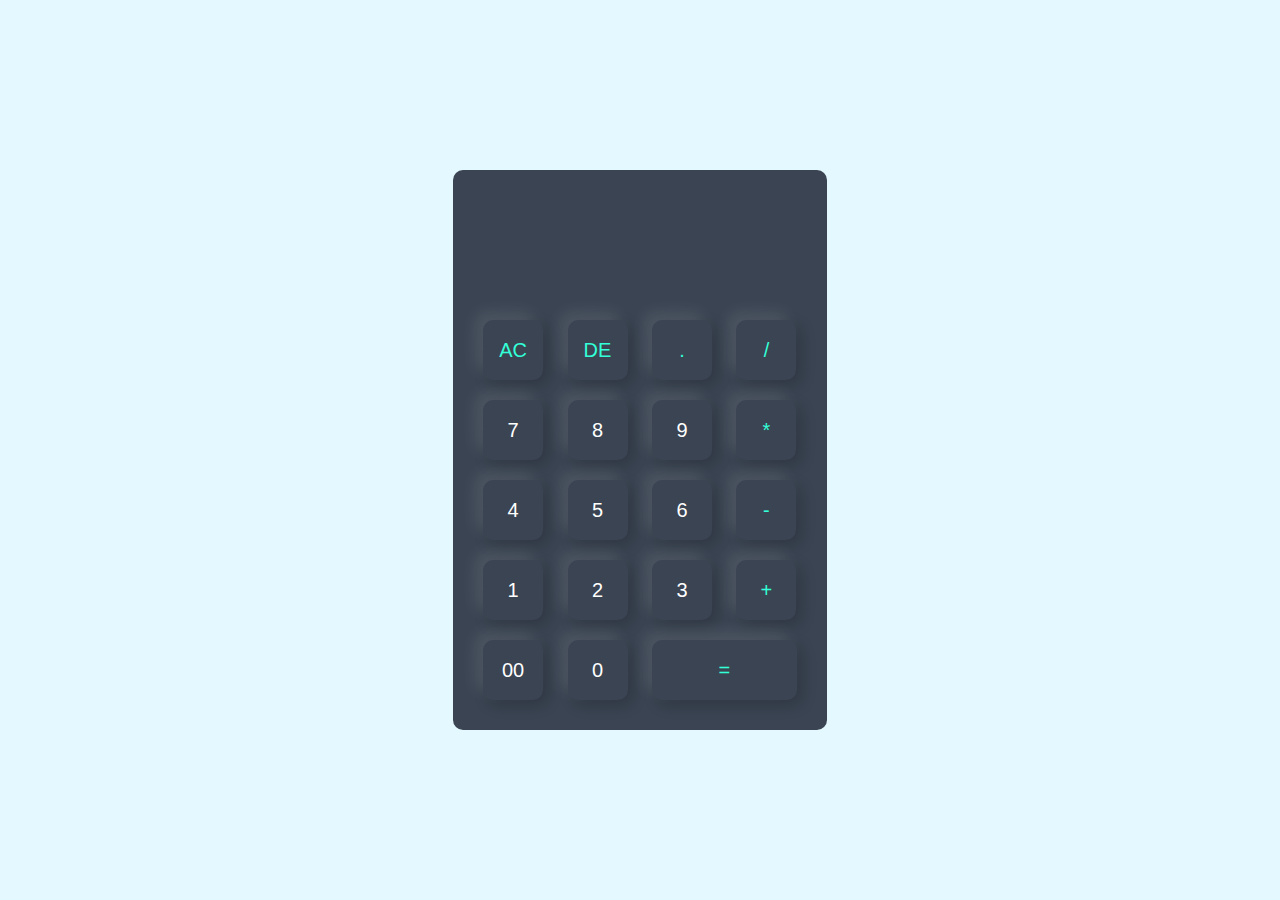
<file: calculator/index.html>
<!DOCTYPE html>
<html>
<head>
    <meta name="viewport" content="width=device-width, initial-scale=1.0">
    <title>Calculator using javascript - Easy Tutorials</title>
    <link rel="stylesheet" href="style.css">
</head>
<body>

<div class="container">
  <div class="calculator">
    <form>
      <div class="display">
        <input type="text" name="display">
      </div>
      <div>
        <input type="button" value="AC" onclick="display.value = '' " class="operator">
        <input type="button" value="DE" onclick="display.value =  display.value.toString().slice(0,-1)" class="operator">
        <input type="button" value="." onclick="display.value += '.' " class="operator">
        <input type="button" value="/" onclick="display.value += '/' " class="operator">
      </div>
      <div>
        <input type="button" value="7" onclick="display.value += '7' ">
        <input type="button" value="8" onclick="display.value += '8' ">
        <input type="button" value="9" onclick="display.value += '9' ">
        <input type="button" value="*" onclick="display.value += '*' " class="operator">
      </div>
      <div>
        <input type="button" value="4" onclick="display.value += '4' ">
        <input type="button" value="5" onclick="display.value += '5' ">
        <input type="button" value="6" onclick="display.value += '6' ">
        <input type="button" value="-" onclick="display.value += '-' " class="operator">
      </div>
      <div>
        <input type="button" value="1" onclick="display.value += '1' ">
        <input type="button" value="2" onclick="display.value += '2' ">
        <input type="button" value="3" onclick="display.value += '3' ">
        <input type="button" value="+" onclick="display.value += '+' " class="operator">
      </div>
      <div>
        <input type="button" value="00" onclick="display.value += '00' ">
        <input type="button" value="0" onclick="display.value += '0' ">
        <input type="button" value="=" onclick="display.value = eval(display.value)" class="equal operator">
       
      </div>
    </form>
  </div>
</div>


</body>
</html>
</file>
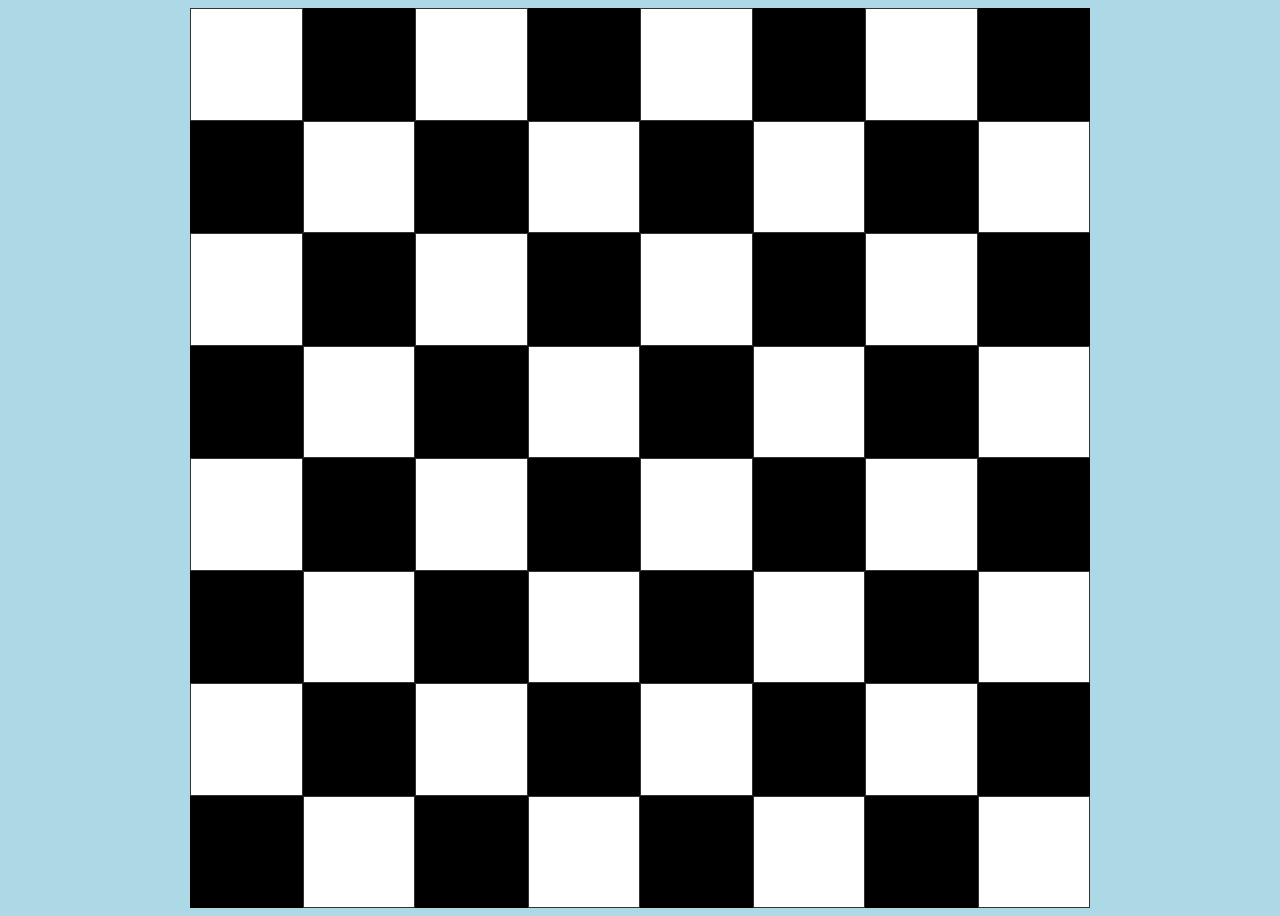
<file: chessboard/index.html>
<!DOCTYPE html>
<html lang="en">
<head>
    <meta charset="UTF-8">
    <meta name="viewport" content="width=device-width, initial-scale=1.0">
    <style>
        
        .grid-container {
            display: grid;
            grid-template-columns: auto auto auto auto auto auto auto auto;
            background-color: #ffffff;
            height: 100vh;
            width: 100vh;
        }

        .grid-item {
            background-color: rgb(0, 0, 0);
            border: 1px solid rgba(0, 0, 0, 0.8);
            padding: 20px;
            font-size: 30px;
            text-align: center;
            
        }

        .grid-item1 {
            background-color: rgb(255, 255, 255);
            border: 1px solid rgba(0, 0, 0, 0.8);
            padding: 20px;
            font-size: 30px;
            text-align: center;
            color: white;
        }
        .box{
            display: flex;
            align-items: center;
            justify-content: center;
            
        }

        @media screen and (min-width: 900px) {
            .grid-item {
                font-size: 2vw; /* adjusted font size for larger screens */
            }
        }

        @media screen and (min-width: 900px) {
            body {
                background-color: lightblue;
            }
        }
          
        
        </style>
    <title>Chess Board</title>
</head>
<body>
<div class="box">
    <div class="grid-container">
        <div class="grid-item1">1</div>
        <div class="grid-item">2</div>
        <div class="grid-item1">3</div>
        <div class="grid-item">4</div>
        <div class="grid-item1">5</div>
        <div class="grid-item">6</div>
        <div class="grid-item1">7</div>
        <div class="grid-item">8</div>

        
        <div class="grid-item">1</div>
        <div class="grid-item1">2</div>
        <div class="grid-item">3</div>
        <div class="grid-item1">4</div>
        <div class="grid-item">5</div>
        <div class="grid-item1">6</div>
        <div class="grid-item">7</div>
        <div class="grid-item1">8</div>

        
        <div class="grid-item1">1</div>
        <div class="grid-item">2</div>
        <div class="grid-item1">3</div>
        <div class="grid-item">4</div>
        <div class="grid-item1">5</div>
        <div class="grid-item">6</div>
        <div class="grid-item1">7</div>
        <div class="grid-item">8</div>

        
        <div class="grid-item">1</div>
        <div class="grid-item1">2</div>
        <div class="grid-item">3</div>
        <div class="grid-item1">4</div>
        <div class="grid-item">5</div>
        <div class="grid-item1">6</div>
        <div class="grid-item">7</div>
        <div class="grid-item1">8</div>

        <div class="grid-item1">1</div>
        <div class="grid-item">2</div>
        <div class="grid-item1">3</div>
        <div class="grid-item">4</div>
        <div class="grid-item1">5</div>
        <div class="grid-item">6</div>
        <div class="grid-item1">7</div>
        <div class="grid-item">8</div>

        
        <div class="grid-item">1</div>
        <div class="grid-item1">2</div>
        <div class="grid-item">3</div>
        <div class="grid-item1">4</div>
        <div class="grid-item">5</div>
        <div class="grid-item1">6</div>
        <div class="grid-item">7</div>
        <div class="grid-item1">8</div>

        <div class="grid-item1">1</div>
        <div class="grid-item">2</div>
        <div class="grid-item1">3</div>
        <div class="grid-item">4</div>
        <div class="grid-item1">5</div>
        <div class="grid-item">6</div>
        <div class="grid-item1">7</div>
        <div class="grid-item">8</div>
        
        <div class="grid-item">1</div>
        <div class="grid-item1">2</div>
        <div class="grid-item">3</div>
        <div class="grid-item1">4</div>
        <div class="grid-item">5</div>
        <div class="grid-item1">6</div>
        <div class="grid-item">7</div>
        <div class="grid-item1">8</div>
    </div>
</div>
</body>
</html>
</file>
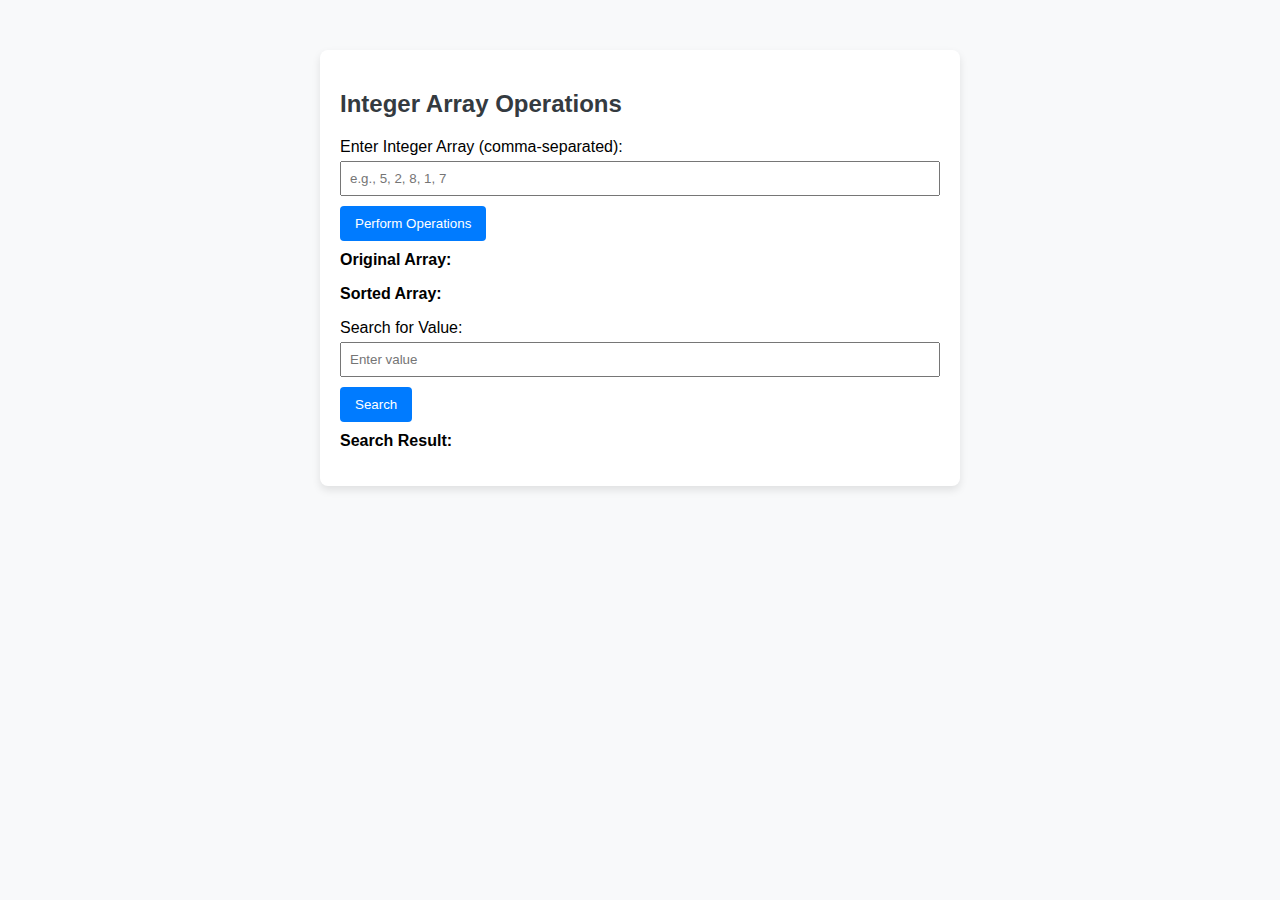
<file: sorting/index.html>
<!DOCTYPE html>
<html lang="en">
<head>
  <meta charset="UTF-8">
  <meta name="viewport" content="width=device-width, initial-scale=1, shrink-to-fit=no">
  <title>Search and Sort Demo</title>
  <!-- jQuery -->
  <script src="https://code.jquery.com/jquery-3.5.1.min.js"></script>
  <style>
    body {
      font-family: 'Arial', sans-serif;
      background-color: #f8f9fa;
      margin: 0;
      padding: 0;
    }

    div {
      max-width: 600px;
      margin: 50px auto;
      padding: 20px;
      background-color: #fff;
      border-radius: 8px;
      box-shadow: 0 4px 8px rgba(0, 0, 0, 0.1);
    }

    h2 {
      color: #343a40;
    }

    label {
      display: block;
      margin-top: 10px;
    }

    input {
      width: 100%;
      padding: 8px;
      margin-top: 5px;
      margin-bottom: 10px;
      box-sizing: border-box;
    }

    button {
      background-color: #007bff;
      color: #fff;
      border: none;
      padding: 10px 15px;
      cursor: pointer;
      border-radius: 4px;
    }

    button:hover {
      background-color: #0056b3;
    }

    p {
      margin-top: 10px;
    }

    span {
      color: #007bff;
      font-weight: bold;
    }
  </style>
</head>
<body>

  <div>
    <h2>Integer Array Operations</h2>

    <label for="inputArray">Enter Integer Array (comma-separated):</label>
    <input type="text" id="inputArray" placeholder="e.g., 5, 2, 8, 1, 7">

    <button onclick="performOperations()">Perform Operations</button>

    <p><strong>Original Array:</strong> <span id="originalArray"></span></p>
    <p><strong>Sorted Array:</strong> <span id="sortedArray"></span></p>

    <label for="searchValue">Search for Value:</label>
    <input type="number" id="searchValue" placeholder="Enter value">
    <button onclick="searchValue()">Search</button>
    <p><strong>Search Result:</strong> <span id="searchResult"></span></p>
  </div>

  <script>
    function performOperations() {
      // Get input array
      const inputArrayString = document.getElementById('inputArray').value;
      const originalArray = inputArrayString.split(',').map(Number);

      // Display original array
      $('#originalArray').text(originalArray.join(', '));

      // Sort the array
      const sortedArray = [...originalArray].sort((a, b) => a - b);

      // Display sorted array
      $('#sortedArray').text(sortedArray.join(', '));
    }

    function searchValue() {
      // Get search value
      const searchValue = parseInt(document.getElementById('searchValue').value);

      // Get sorted array
      const sortedArrayString = $('#sortedArray').text();
      const sortedArray = sortedArrayString.split(',').map(Number);

      // Use binary search to find the value
      const index = binarySearch(sortedArray, searchValue);

      // Display search result
      if (index !== -1) {
        $('#searchResult').text(`Value ${searchValue} found at index ${index}`);
      } else {
        $('#searchResult').text(`Value ${searchValue} not found`);
      }
    }

    // Binary search function
    function binarySearch(arr, target) {
      let left = 0;
      let right = arr.length - 1;

      while (left <= right) {
        const mid = Math.floor((left + right) / 2);

        if (arr[mid] === target) {
          return mid;
        } else if (arr[mid] < target) {
          left = mid + 1;
        } else {
          right = mid - 1;
        }
      }

      return -1; // Not found
    }
  </script>

</body>
</html>
</file>
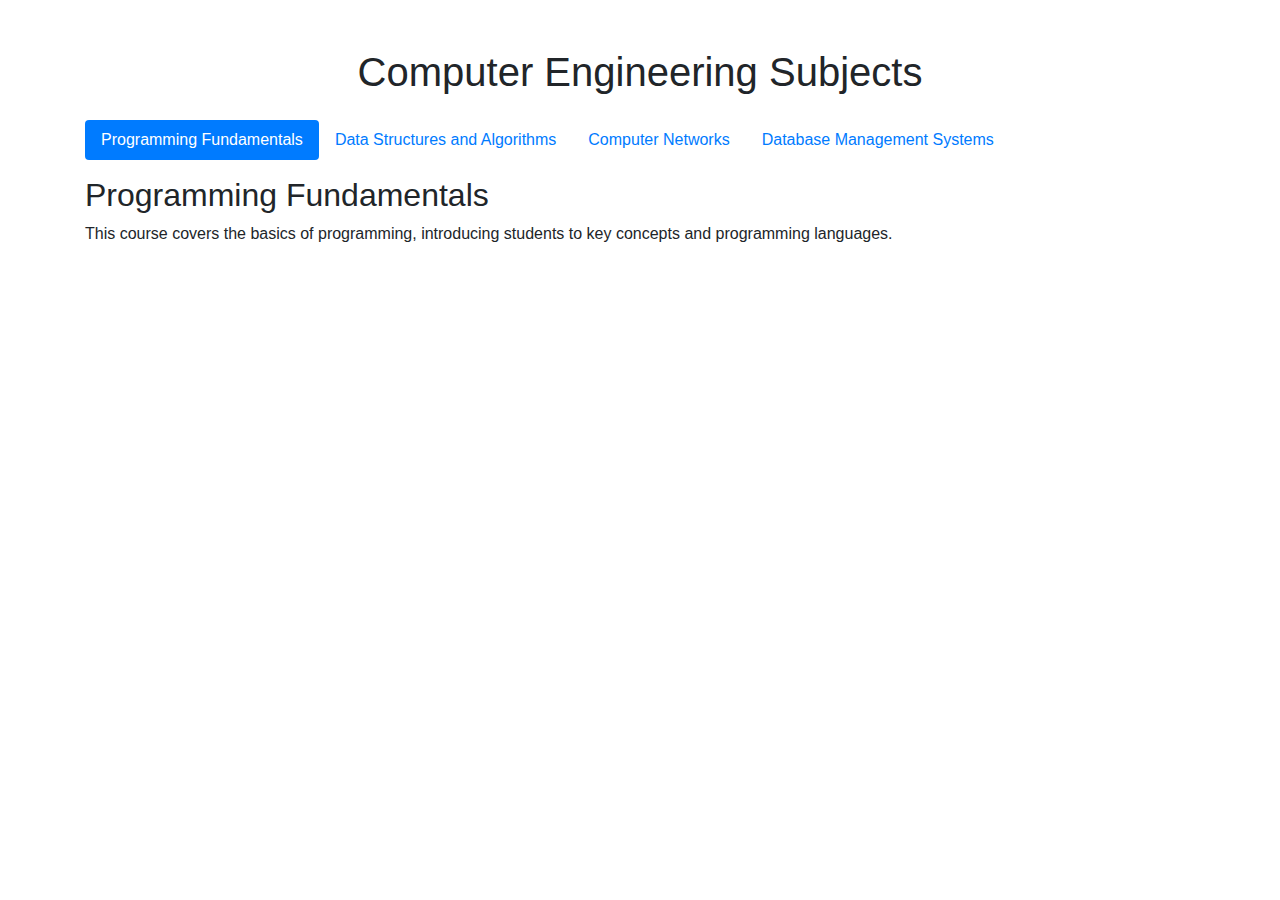
<file: toggle/index.html>
<!DOCTYPE html>
<html lang="en">
<head>
  <meta charset="UTF-8">
  <meta name="viewport" content="width=device-width, initial-scale=1, shrink-to-fit=no">
  <title>VIT Syllabus</title>
  <!-- Bootstrap CSS -->
  <link rel="stylesheet" href="https://stackpath.bootstrapcdn.com/bootstrap/4.5.2/css/bootstrap.min.css">
  <!-- jQuery -->
  <script src="https://code.jquery.com/jquery-3.5.1.slim.min.js"></script>
  <!-- Bootstrap JS -->
  <script src="https://cdn.jsdelivr.net/npm/@popperjs/core@2.11.6/dist/umd/popper.min.js"></script>
  <script src="https://stackpath.bootstrapcdn.com/bootstrap/4.5.2/js/bootstrap.min.js"></script>
</head>
<body>

  <div class="container mt-5">
    <h1 class="text-center mb-4">Computer Engineering Subjects</h1>

    <!-- Tabs Navigation -->
    <ul class="nav nav-pills mb-3" id="subjectTabs" role="tablist">
      <li class="nav-item">
        <a class="nav-link active" id="sdp-tab" data-toggle="pill" href="#sdp" role="tab" aria-controls="sdp" aria-selected="true">Programming Fundamentals</a>
      </li>
      <li class="nav-item">
        <a class="nav-link" id="edi-tab" data-toggle="pill" href="#edi" role="tab" aria-controls="edi" aria-selected="false">Data Structures and Algorithms</a>
      </li>
      <li class="nav-item">
        <a class="nav-link" id="dt-tab" data-toggle="pill" href="#dt" role="tab" aria-controls="dt" aria-selected="false">Computer Networks</a>
      </li>
      <li class="nav-item">
        <a class="nav-link" id="course-tab" data-toggle="pill" href="#course" role="tab" aria-controls="course" aria-selected="false">Database Management Systems</a>
      </li>
    </ul>

    <!-- Tab Content -->
    <div class="tab-content">
      <!-- Programming Fundamentals Tab -->
      <div class="tab-pane fade show active" id="sdp" role="tabpanel" aria-labelledby="sdp-tab">
        <h2>Programming Fundamentals</h2>
        <p>This course covers the basics of programming, introducing students to key concepts and programming languages.</p>
        <!-- Add more content specific to Programming Fundamentals -->
      </div>

      <!-- Data Structures and Algorithms Tab -->
      <div class="tab-pane fade" id="edi" role="tabpanel" aria-labelledby="edi-tab">
        <h2>Data Structures and Algorithms</h2>
        <p>Study of fundamental data structures and algorithms, with a focus on problem-solving and efficiency.</p>
        <!-- Add more content specific to Data Structures and Algorithms -->
      </div>

      <!-- Computer Networks Tab -->
      <div class="tab-pane fade" id="dt" role="tabpanel" aria-labelledby="dt-tab">
        <h2>Computer Networks</h2>
        <p>Exploration of the principles and protocols governing computer networks, including the Internet.</p>
        <!-- Add more content specific to Computer Networks -->
      </div>

      <!-- Database Management Systems Tab -->
      <div class="tab-pane fade" id="course" role="tabpanel" aria-labelledby="course-tab">
        <h2>Database Management Systems</h2>
        <p>Understanding of database concepts and systems, including SQL and relational database management.</p>
        <!-- Add more content specific to Database Management Systems -->
      </div>
    </div>
  </div>

</body>
</html>
</file>
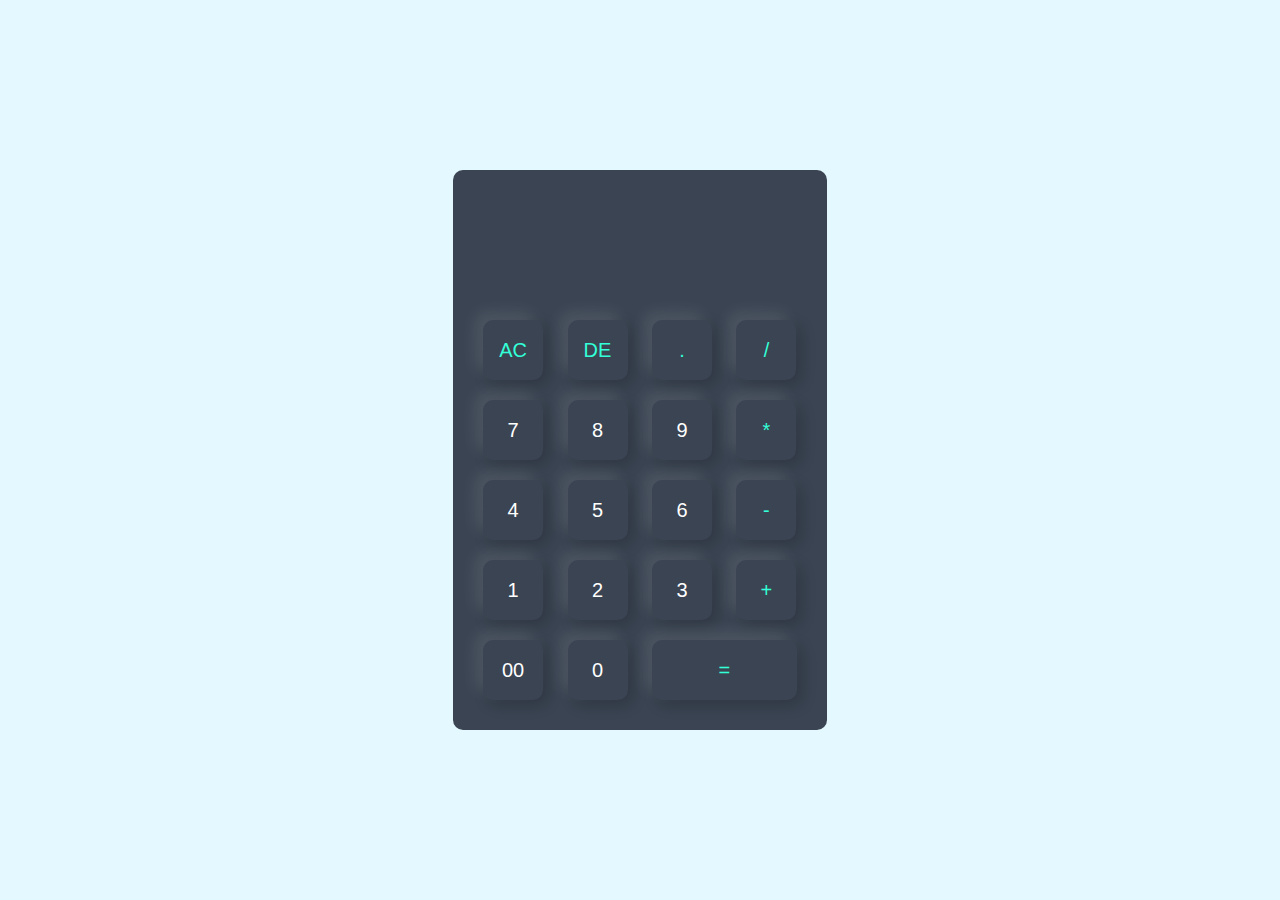
<file: PHP  HTML JS/calculator/index.html>
<!DOCTYPE html>
<html>
<head>
    <meta name="viewport" content="width=device-width, initial-scale=1.0">
    <title>Calculator using javascript - Easy Tutorials</title>
    <link rel="stylesheet" href="style.css">
</head>
<body>

<div class="container">
  <div class="calculator">
    <form>
      <div class="display">
        <input type="text" name="display">
      </div>
      <div>
        <input type="button" value="AC" onclick="display.value = '' " class="operator">
        <input type="button" value="DE" onclick="display.value =  display.value.toString().slice(0,-1)" class="operator">
        <input type="button" value="." onclick="display.value += '.' " class="operator">
        <input type="button" value="/" onclick="display.value += '/' " class="operator">
      </div>
      <div>
        <input type="button" value="7" onclick="display.value += '7' ">
        <input type="button" value="8" onclick="display.value += '8' ">
        <input type="button" value="9" onclick="display.value += '9' ">
        <input type="button" value="*" onclick="display.value += '*' " class="operator">
      </div>
      <div>
        <input type="button" value="4" onclick="display.value += '4' ">
        <input type="button" value="5" onclick="display.value += '5' ">
        <input type="button" value="6" onclick="display.value += '6' ">
        <input type="button" value="-" onclick="display.value += '-' " class="operator">
      </div>
      <div>
        <input type="button" value="1" onclick="display.value += '1' ">
        <input type="button" value="2" onclick="display.value += '2' ">
        <input type="button" value="3" onclick="display.value += '3' ">
        <input type="button" value="+" onclick="display.value += '+' " class="operator">
      </div>
      <div>
        <input type="button" value="00" onclick="display.value += '00' ">
        <input type="button" value="0" onclick="display.value += '0' ">
        <input type="button" value="=" onclick="display.value = eval(display.value)" class="equal operator">
       
      </div>
    </form>
  </div>
</div>


</body>
</html>
</file>
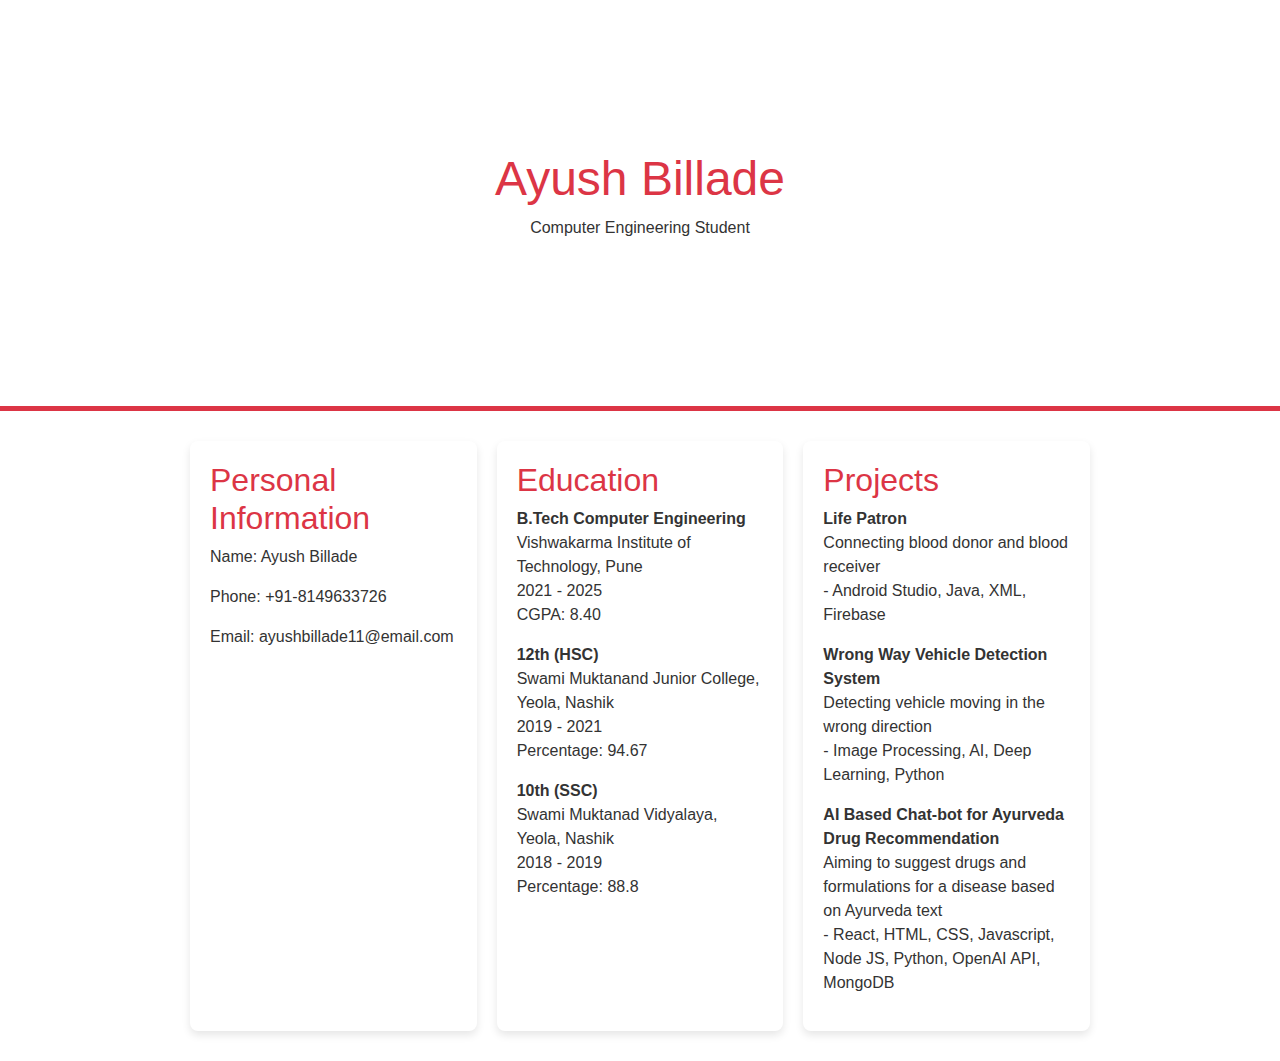
<file: PHP  HTML JS/CV/index.html>
<!DOCTYPE html>
<html lang="en">
<head>
  <meta charset="UTF-8">
  <meta name="viewport" content="width=device-width, initial-scale=1, shrink-to-fit=no">
  <title>Ayush Billade - CV</title>
  <!-- Bootstrap CSS -->
  <link rel="stylesheet" href="https://stackpath.bootstrapcdn.com/bootstrap/4.5.2/css/bootstrap.min.css">
  <!-- Custom CSS -->
  <style>
    body {
      font-family: 'Segoe UI', Tahoma, Geneva, Verdana, sans-serif;
      margin: 0;
      padding: 0;
      background: url("vid.webm") no-repeat center center fixed;
      background-size: cover;
      color: #333;
    }

    header {
      opacity: 1;
      text-align: center;
      padding: 150px 0;
      border-bottom: 5px solid #dc3545;
    }

    header h1 {
        font-size: 3em;
        color: #dc3545;
      }
  
      .container {
        max-width: 960px;
        margin: 0 auto;
        padding: 20px;
      }
  
      .main-content {
        display: flex;
        flex-wrap: wrap;
      }
  
      .main-content > div {
        flex: 1;
        margin: 10px;
        background-color: #fff;
        padding: 20px;
        border-radius: 8px;
        box-shadow: 0 4px 8px rgba(0, 0, 0, 0.1);
      }
  
      .main-content h2 {
        color: #dc3545;
      }
  
      @media (max-width: 768px) {
        .main-content > div {
          flex: 100%;
        }
      }
    </style>
  </head>
  <body>
  
    <!-- Header with Video Background -->
    <header>
      <h1>Ayush Billade</h1>
      <p>Computer Engineering Student</p>
    </header>
  
    <!-- Main Content -->
    <div class="container">
      <div class="main-content">
        <!-- Left Column - Personal Information -->
        <div>
          <h2>Personal Information</h2>
          <p>Name: Ayush Billade</p>
          <p>Phone: +91-8149633726</p>
          <p>Email: ayushbillade11@email.com</p>
        </div>
        <!-- Middle Column - Education -->
        <div>
          <h2>Education</h2>
          <p><strong>B.Tech Computer Engineering</strong><br>
          Vishwakarma Institute of Technology, Pune<br>
          2021 - 2025<br>
          CGPA: 8.40</p>
          <p><strong>12th (HSC)</strong><br>
          Swami Muktanand Junior College, Yeola, Nashik<br>
          2019 - 2021<br>
          Percentage: 94.67</p>
  
          <p><strong>10th (SSC)</strong><br>
          Swami Muktanad Vidyalaya, Yeola, Nashik<br>
          2018 - 2019<br>
          Percentage: 88.8</p>
        </div>
        <!-- Right Column - Projects -->
        <div>
          <h2>Projects</h2>
          <p><strong>Life Patron</strong><br>
          Connecting blood donor and blood receiver<br>
          - Android Studio, Java, XML, Firebase</p>
  
          <p><strong>Wrong Way Vehicle Detection System</strong><br>
          Detecting vehicle moving in the wrong direction<br>
          - Image Processing, AI, Deep Learning, Python</p>
  
          <p><strong>AI Based Chat-bot for Ayurveda Drug Recommendation</strong><br>
          Aiming to suggest drugs and formulations for a disease based on Ayurveda text<br>
          - React, HTML, CSS, Javascript, Node JS, Python, OpenAI API, MongoDB</p>
        </div>
      </div>
    </div>
  
    <!-- Bootstrap and jQuery Scripts -->
    <script src="https://code.jquery.com/jquery-3.5.1.slim.min.js"></script>
    <script src="https://cdn.jsdelivr.net/npm/@popperjs/core@2.11.6/dist/umd/popper.min.js"></script>
    <script src="https://stackpath.bootstrapcdn.com/bootstrap/4.5.2/js/bootstrap.min.js"></script>
  
  </body>
  </html>
</file>
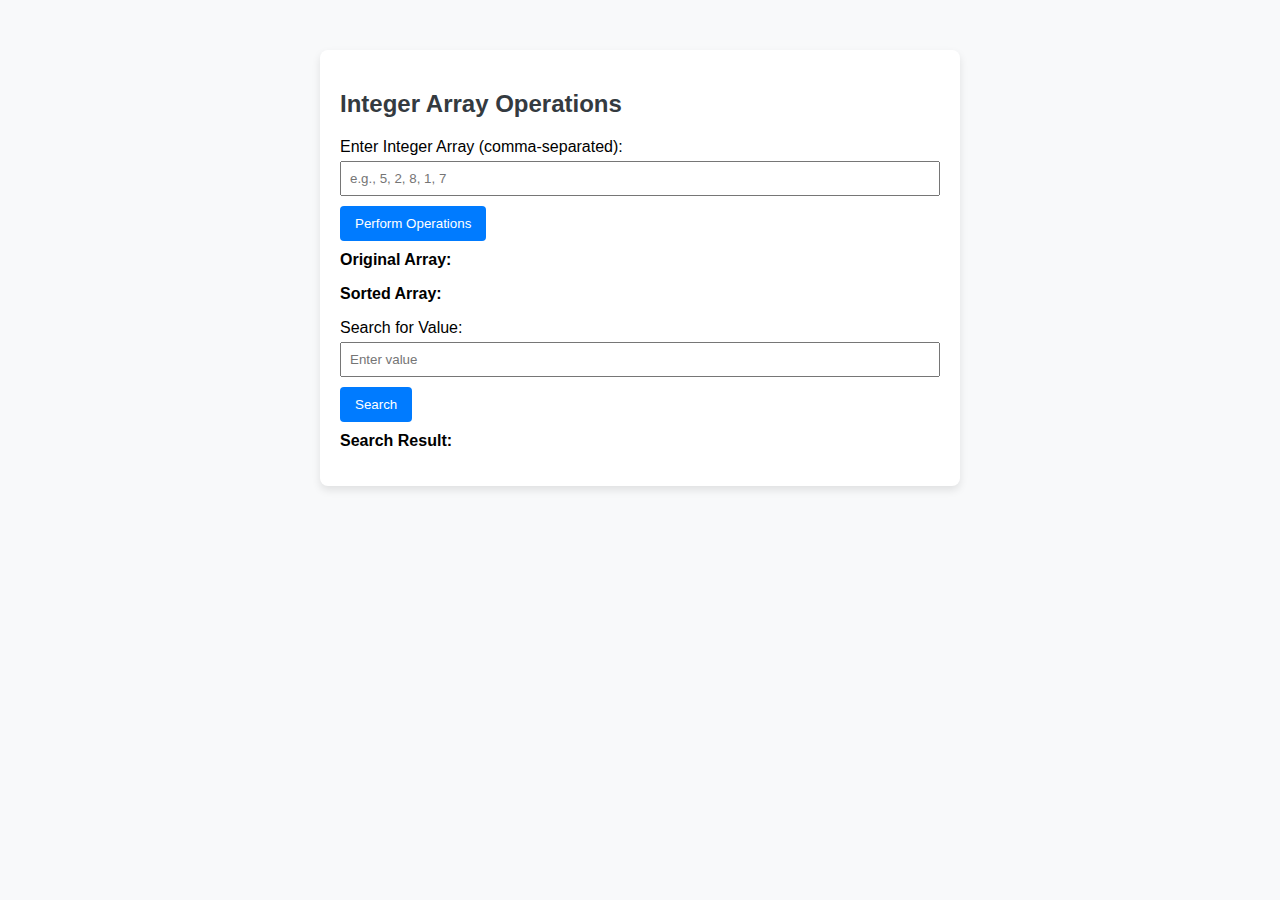
<file: PHP  HTML JS/sorting/index.html>
<!DOCTYPE html>
<html lang="en">
<head>
  <meta charset="UTF-8">
  <meta name="viewport" content="width=device-width, initial-scale=1, shrink-to-fit=no">
  <title>Search and Sort Demo</title>
  <!-- jQuery -->
  <script src="https://code.jquery.com/jquery-3.5.1.min.js"></script>
  <style>
    body {
      font-family: 'Arial', sans-serif;
      background-color: #f8f9fa;
      margin: 0;
      padding: 0;
    }

    div {
      max-width: 600px;
      margin: 50px auto;
      padding: 20px;
      background-color: #fff;
      border-radius: 8px;
      box-shadow: 0 4px 8px rgba(0, 0, 0, 0.1);
    }

    h2 {
      color: #343a40;
    }

    label {
      display: block;
      margin-top: 10px;
    }

    input {
      width: 100%;
      padding: 8px;
      margin-top: 5px;
      margin-bottom: 10px;
      box-sizing: border-box;
    }

    button {
      background-color: #007bff;
      color: #fff;
      border: none;
      padding: 10px 15px;
      cursor: pointer;
      border-radius: 4px;
    }

    button:hover {
      background-color: #0056b3;
    }

    p {
      margin-top: 10px;
    }

    span {
      color: #007bff;
      font-weight: bold;
    }
  </style>
</head>
<body>

  <div>
    <h2>Integer Array Operations</h2>

    <label for="inputArray">Enter Integer Array (comma-separated):</label>
    <input type="text" id="inputArray" placeholder="e.g., 5, 2, 8, 1, 7">

    <button onclick="performOperations()">Perform Operations</button>

    <p><strong>Original Array:</strong> <span id="originalArray"></span></p>
    <p><strong>Sorted Array:</strong> <span id="sortedArray"></span></p>

    <label for="searchValue">Search for Value:</label>
    <input type="number" id="searchValue" placeholder="Enter value">
    <button onclick="searchValue()">Search</button>
    <p><strong>Search Result:</strong> <span id="searchResult"></span></p>
  </div>

  <script>
    function performOperations() {
      // Get input array
      const inputArrayString = document.getElementById('inputArray').value;
      const originalArray = inputArrayString.split(',').map(Number);

      // Display original array
      $('#originalArray').text(originalArray.join(', '));

      // Sort the array
      const sortedArray = [...originalArray].sort((a, b) => a - b);

      // Display sorted array
      $('#sortedArray').text(sortedArray.join(', '));
    }

    function searchValue() {
      // Get search value
      const searchValue = parseInt(document.getElementById('searchValue').value);

      // Get sorted array
      const sortedArrayString = $('#sortedArray').text();
      const sortedArray = sortedArrayString.split(',').map(Number);

      // Use binary search to find the value
      const index = binarySearch(sortedArray, searchValue);

      // Display search result
      if (index !== -1) {
        $('#searchResult').text(`Value ${searchValue} found at index ${index}`);
      } else {
        $('#searchResult').text(`Value ${searchValue} not found`);
      }
    }

    // Binary search function
    function binarySearch(arr, target) {
      let left = 0;
      let right = arr.length - 1;

      while (left <= right) {
        const mid = Math.floor((left + right) / 2);

        if (arr[mid] === target) {
          return mid;
        } else if (arr[mid] < target) {
          left = mid + 1;
        } else {
          right = mid - 1;
        }
      }

      return -1; // Not found
    }
  </script>

</body>
</html>
</file>
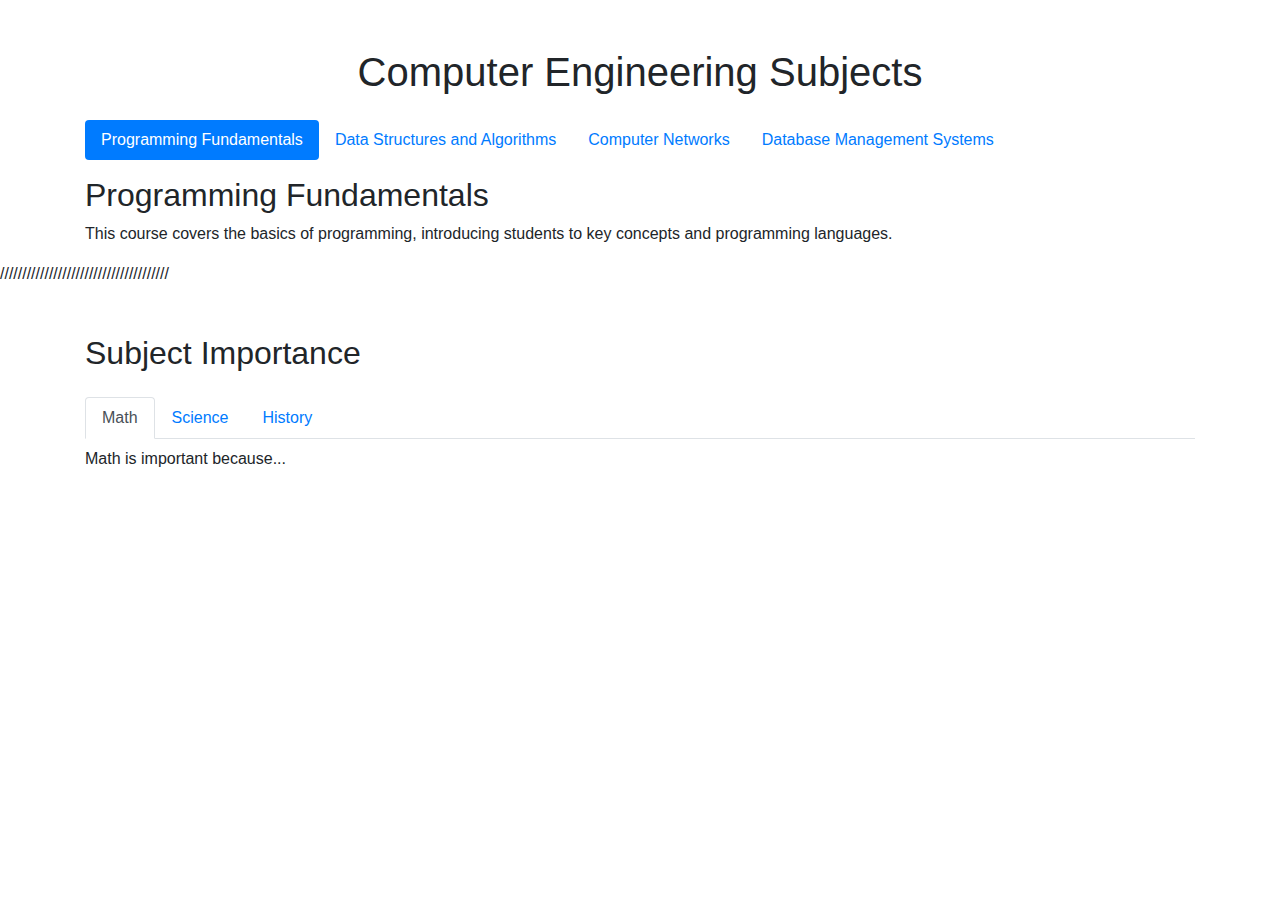
<file: PHP  HTML JS/toggle/index.html>
<!DOCTYPE html>
<html lang="en">
<head>
  <meta charset="UTF-8">
  <meta name="viewport" content="width=device-width, initial-scale=1, shrink-to-fit=no">
  <title>VIT Syllabus</title>
  <!-- Bootstrap CSS -->
  <link rel="stylesheet" href="https://stackpath.bootstrapcdn.com/bootstrap/4.5.2/css/bootstrap.min.css">
  <!-- jQuery -->
  <script src="https://code.jquery.com/jquery-3.5.1.slim.min.js"></script>
  <!-- Bootstrap JS -->
  <script src="https://cdn.jsdelivr.net/npm/@popperjs/core@2.11.6/dist/umd/popper.min.js"></script>
  <script src="https://stackpath.bootstrapcdn.com/bootstrap/4.5.2/js/bootstrap.min.js"></script>
</head>
<body>

  <div class="container mt-5">
    <h1 class="text-center mb-4">Computer Engineering Subjects</h1>

    <!-- Tabs Navigation -->
    <ul class="nav nav-pills mb-3" id="subjectTabs" role="tablist">
      <li class="nav-item">
        <a class="nav-link active" id="sdp-tab" data-toggle="pill" href="#sdp" role="tab" aria-controls="sdp" aria-selected="true">Programming Fundamentals</a>
      </li>
      <li class="nav-item">
        <a class="nav-link" id="edi-tab" data-toggle="pill" href="#edi" role="tab" aria-controls="edi" aria-selected="false">Data Structures and Algorithms</a>
      </li>
      <li class="nav-item">
        <a class="nav-link" id="dt-tab" data-toggle="pill" href="#dt" role="tab" aria-controls="dt" aria-selected="false">Computer Networks</a>
      </li>
      <li class="nav-item">
        <a class="nav-link" id="course-tab" data-toggle="pill" href="#course" role="tab" aria-controls="course" aria-selected="false">Database Management Systems</a>
      </li>
    </ul>

    <!-- Tab Content -->
    <div class="tab-content">
      <!-- Programming Fundamentals Tab -->
      <div class="tab-pane fade show active" id="sdp" role="tabpanel" aria-labelledby="sdp-tab">
        <h2>Programming Fundamentals</h2>
        <p>This course covers the basics of programming, introducing students to key concepts and programming languages.</p>
        <!-- Add more content specific to Programming Fundamentals -->
      </div>

      <!-- Data Structures and Algorithms Tab -->
      <div class="tab-pane fade" id="edi" role="tabpanel" aria-labelledby="edi-tab">
        <h2>Data Structures and Algorithms</h2>
        <p>Study of fundamental data structures and algorithms, with a focus on problem-solving and efficiency.</p>
        <!-- Add more content specific to Data Structures and Algorithms -->
      </div>

      <!-- Computer Networks Tab -->
      <div class="tab-pane fade" id="dt" role="tabpanel" aria-labelledby="dt-tab">
        <h2>Computer Networks</h2>
        <p>Exploration of the principles and protocols governing computer networks, including the Internet.</p>
        <!-- Add more content specific to Computer Networks -->
      </div>

      <!-- Database Management Systems Tab -->
      <div class="tab-pane fade" id="course" role="tabpanel" aria-labelledby="course-tab">
        <h2>Database Management Systems</h2>
        <p>Understanding of database concepts and systems, including SQL and relational database management.</p>
        <!-- Add more content specific to Database Management Systems -->
      </div>
    </div>
  </div>

</body>
</html>




//////////////////////////////////////





<!DOCTYPE html>
<html lang="en">
<head>
    <meta charset="UTF-8">
    <meta name="viewport" content="width=device-width, initial-scale=1.0">
    <title>Subject Importance</title>
    <link href="https://stackpath.bootstrapcdn.com/bootstrap/4.5.2/css/bootstrap.min.css" rel="stylesheet">
</head>
<body>

<div class="container mt-5">
    <h2 class="mb-4">Subject Importance</h2>

    <!-- Nav tabs -->
    <ul class="nav nav-tabs" id="myTabs">
        <li class="nav-item">
            <a class="nav-link active" id="math-tab" data-toggle="tab" href="#math">Math</a>
        </li>
        <li class="nav-item">
            <a class="nav-link" id="science-tab" data-toggle="tab" href="#science">Science</a>
        </li>
        <li class="nav-item">
            <a class="nav-link" id="history-tab" data-toggle="tab" href="#history">History</a>
        </li>
    </ul>

    <!-- Tab panes -->
    <div class="tab-content mt-2">
        <div class="tab-pane fade show active" id="math">
            <p>Math is important because...</p>
        </div>
        <div class="tab-pane fade" id="science">
            <p>Science is important because...</p>
        </div>
        <div class="tab-pane fade" id="history">
            <p>History is important because...</p>
        </div>
    </div>
</div>

<script src="https://code.jquery.com/jquery-3.5.1.slim.min.js"></script>
<script src="https://cdn.jsdelivr.net/npm/@popperjs/core@2.5.2/dist/umd/popper.min.js"></script>
<script src="https://stackpath.bootstrapcdn.com/bootstrap/4.5.2/js/bootstrap.min.js"></script>

<script>
    $(document).ready(function(){
        // Activate the first tab on page load
        $('#math-tab').tab('show');

        // Toggle tabs dynamically
        $('.nav-tabs a').on('click', function (e) {
            e.preventDefault();
            $(this).tab('show');
        });
    });
</script>

</body>
</html>
</file>
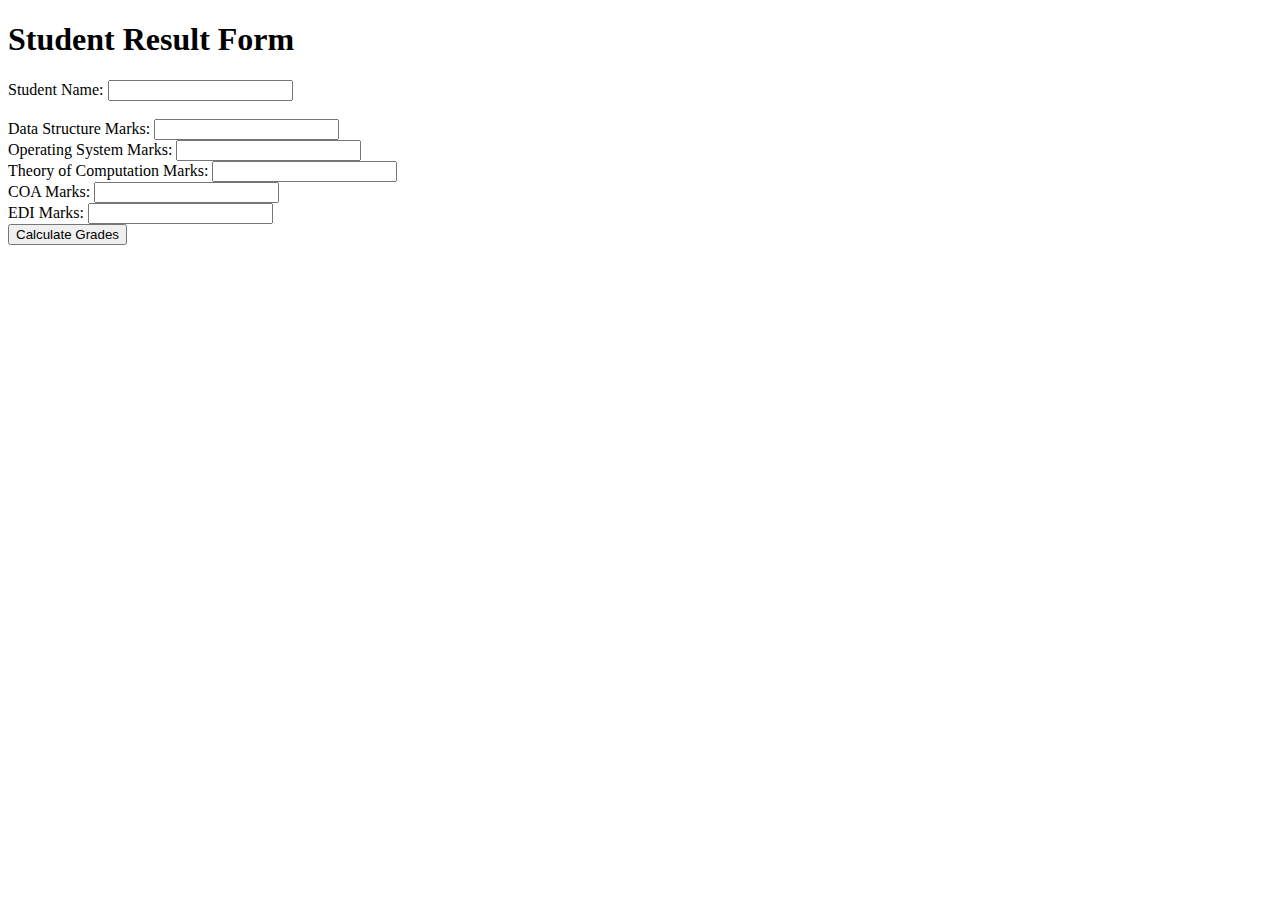
<file: Displayresult/bin/main/templates/result-form.html>
<!DOCTYPE html>
<html xmlns:th="http://www.thymeleaf.org">
<head>
    <title>Student Result Form</title>
</head>
<body>
    <h1>Student Result Form</h1>
    <form th:action="@{/calculateGrade}" th:object="${studentResult}" method="post">
        <label for="studentName">Student Name:</label>
        <input type="text" id="studentName" th:field="*{studentName}" required><br>
        <br>
        <label for="dataStructureMarks">Data Structure Marks:</label>
        <input type="number" id="dataStructureMarks" th:field="*{dataStructureMarks}" required><br>
        
        <label for="operatingSystemMarks">Operating System Marks:</label>
        <input type="number" id="operatingSystemMarks" th:field="*{operatingSystemMarks}" required><br>
        
        <label for="theoryOfComputationMarks">Theory of Computation Marks:</label>
        <input type="number" id="theoryOfComputationMarks" th:field="*{theoryOfComputationMarks}" required><br>
        
        <label for="coaMarks">COA Marks:</label>
        <input type="number" id="coaMarks" th:field="*{coaMarks}" required><br>
        
        <label for="ediMarks">EDI Marks:</label>
        <input type="number" id="ediMarks" th:field="*{ediMarks}" required><br>
        
        <button type="submit">Calculate Grades</button>
    </form>
</body>

</html>
</file>
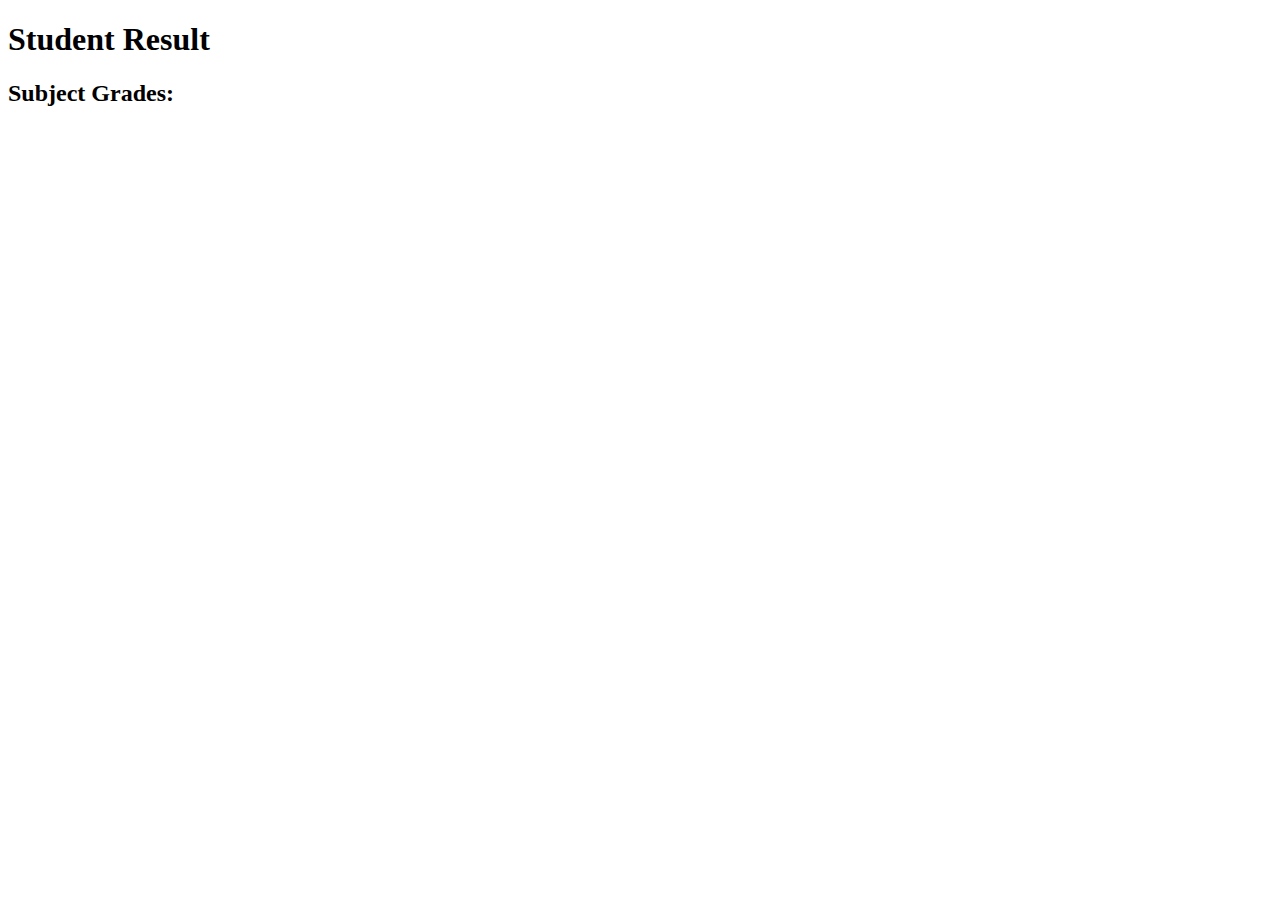
<file: Displayresult/bin/main/templates/result.html>
<!DOCTYPE html>
<html xmlns:th="http://www.thymeleaf.org">
<head>
    <title>Student Result</title>
</head>
<body>
    <h1>Student Result</h1>
    <p th:text="'Name: ' + ${studentResult.studentName}"></p>
    
    <h2>Subject Grades:</h2>
    <p th:text="'Data Structure Grade: ' + ${studentResult.dataStructureGrade}"></p>
    <p th:text="'Operating System Grade: ' + ${studentResult.operatingSystemGrade}"></p>
    <p th:text="'Theory of Computation Grade: ' + ${studentResult.theoryOfComputationGrade}"></p>
    <p th:text="'COA Grade: ' + ${studentResult.coaGrade}"></p>
    <p th:text="'EDI Grade: ' + ${studentResult.ediGrade}"></p>
</body>
</html>
</file>
<file: calculator/style.css>
*{
    margin: 0;
    padding: 0;
    font-family: 'Poppins', sans-serif;
    box-sizing: border-box;
}


.container{
    width: 100%;
    height: 100vh;
    background: #e3f9ff;
    display: flex;
    align-items: center;
    justify-content: center;
}
.calculator{
    background: #3a4452;
    padding: 20px;
    border-radius: 10px;
}
.calculator form input{
    border: 0;
    outline: 0;
    width: 60px;
    height: 60px;
    border-radius: 10px;
    box-shadow: -8px -8px 15px rgba(255, 255, 255, 0.1),5px 5px 15px rgba(0, 0, 0, 0.2);
    background: transparent;
    font-size: 20px;
    color: #fff;
    cursor: pointer;
    margin: 10px;
}

form .display{
    display: flex;
    justify-content: flex-end;
    margin: 20px 0;
}
form .display input{
    text-align: right;
    flex: 1;
    font-size: 45px;
    box-shadow: none;
}
form input.equal{
    width: 145px;
}



form input.operator{
    color:#33ffd8;
}
</file>
<file: PHP  HTML JS/calculator/style.css>
*{
    margin: 0;
    padding: 0;
    font-family: 'Poppins', sans-serif;
    box-sizing: border-box;
}


.container{
    width: 100%;
    height: 100vh;
    background: #e3f9ff;
    display: flex;
    align-items: center;
    justify-content: center;
}
.calculator{
    background: #3a4452;
    padding: 20px;
    border-radius: 10px;
}
.calculator form input{
    border: 0;
    outline: 0;
    width: 60px;
    height: 60px;
    border-radius: 10px;
    box-shadow: -8px -8px 15px rgba(255, 255, 255, 0.1),5px 5px 15px rgba(0, 0, 0, 0.2);
    background: transparent;
    font-size: 20px;
    color: #fff;
    cursor: pointer;
    margin: 10px;
}

form .display{
    display: flex;
    justify-content: flex-end;
    margin: 20px 0;
}
form .display input{
    text-align: right;
    flex: 1;
    font-size: 45px;
    box-shadow: none;
}
form input.equal{
    width: 145px;
}



form input.operator{
    color:#33ffd8;
}
</file>
